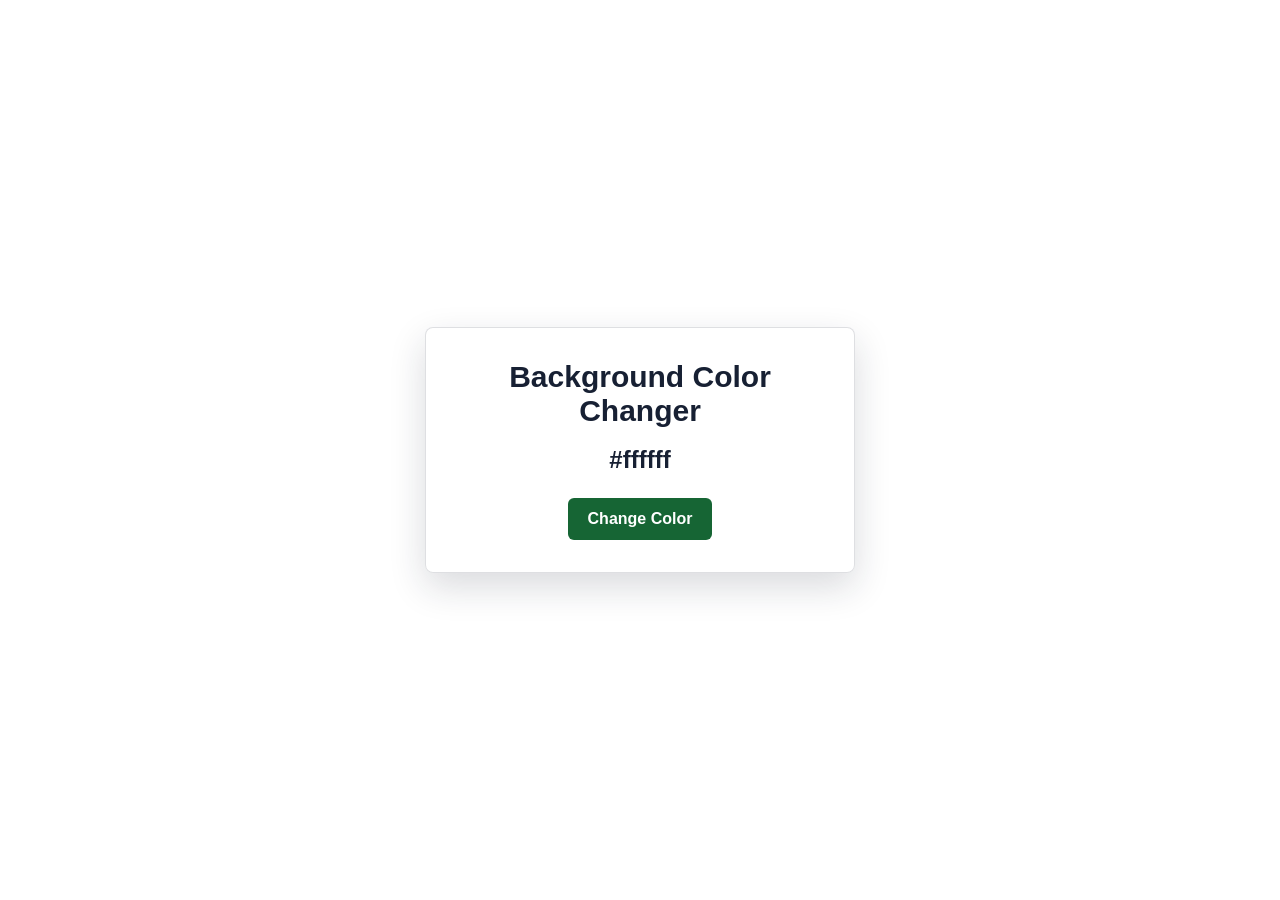
<file: project-02-Background Color Changer/index.html>
<!DOCTYPE html>
<html lang="en">
<head>
  <meta charset="UTF-8">
  <meta name="viewport" content="width=device-width, initial-scale=1.0">
  <title>Background Color Changer</title>
  <link rel="stylesheet" href="style.css">
</head>
<body>
  <main class="color-panel">
    <h1>Background Color Changer</h1>
    <p id="color-value">#ffffff</p>
    <button id="change-color-btn" type="button">Change Color</button>
  </main>

  <script src="script.js"></script>
</body>
</html>
</file>
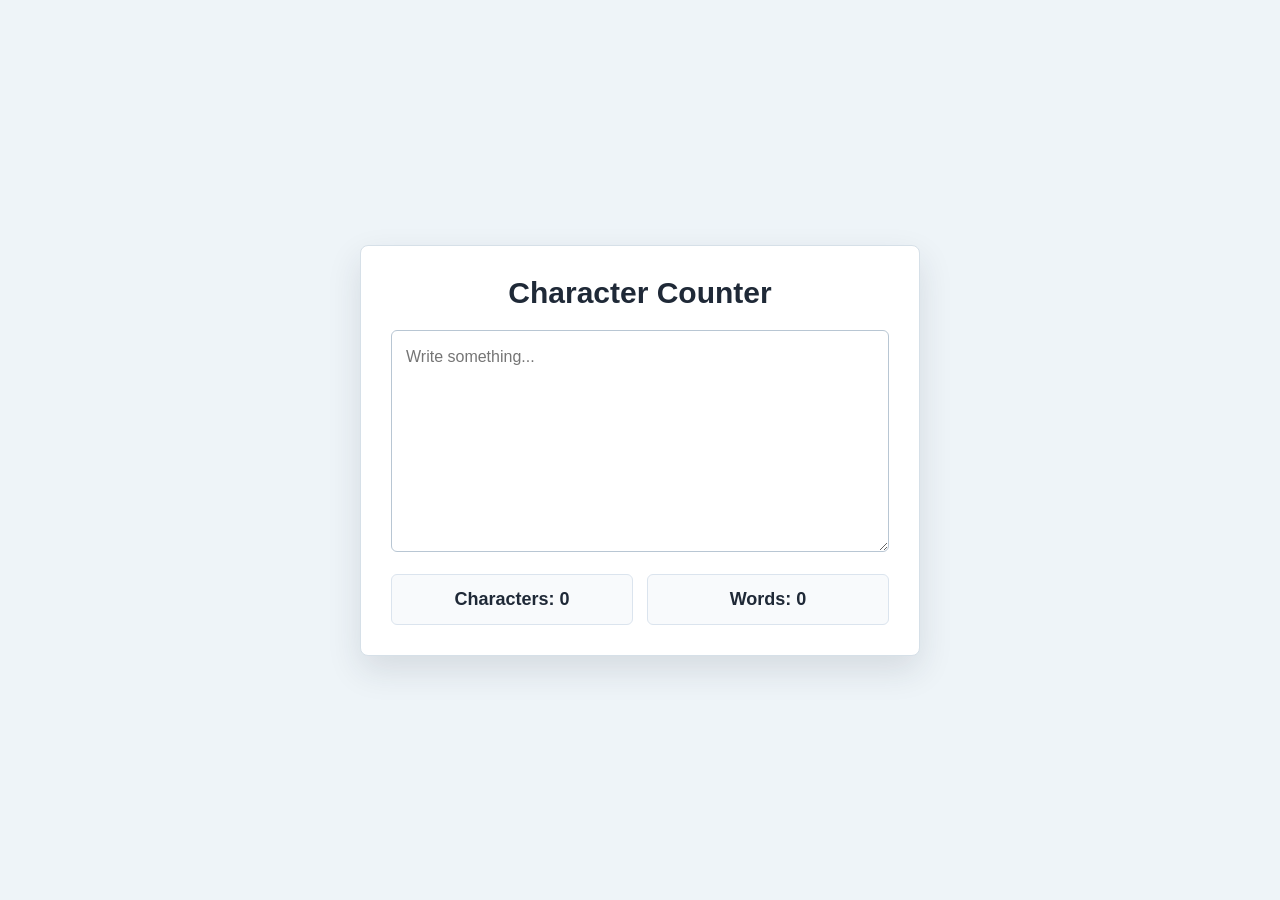
<file: project-03-Character Counter/index.html>
<!DOCTYPE html>
<html lang="en">
<head>
  <meta charset="UTF-8">
  <meta name="viewport" content="width=device-width, initial-scale=1.0">
  <title>Character Counter</title>
  <link rel="stylesheet" href="style.css">
</head>
<body>
  <main class="counter-panel">
    <h1>Character Counter</h1>

    <textarea id="text-input" rows="8" placeholder="Write something..."></textarea>

    <div class="stats">
      <p>Characters: <span id="character-count">0</span></p>
      <p>Words: <span id="word-count">0</span></p>
    </div>
  </main>

  <script src="script.js"></script>
</body>
</html>
</file>
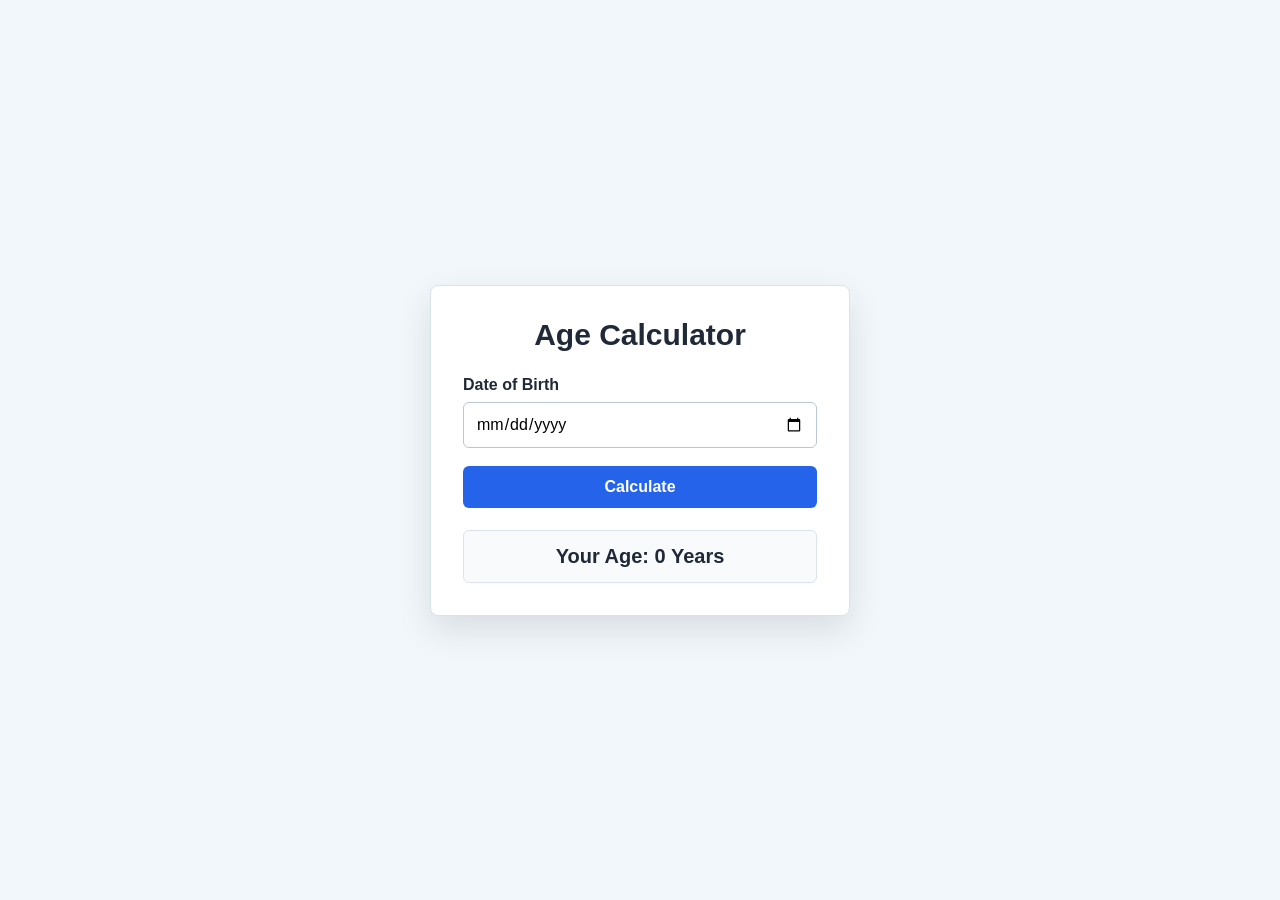
<file: project-04-Age Calculator/index.html>
<!DOCTYPE html>
<html lang="en">
<head>
  <meta charset="UTF-8">
  <meta name="viewport" content="width=device-width, initial-scale=1.0">
  <title>Age Calculator</title>
  <link rel="stylesheet" href="style.css">
</head>
<body>
  <main class="age-card">
    <h1>Age Calculator</h1>

    <label for="dob">Date of Birth</label>
    <input id="dob" type="date">

    <button id="calculate-btn" type="button">Calculate</button>

    <p id="result">Your Age: 0 Years</p>
  </main>

  <script src="script.js"></script>
</body>
</html>
</file>
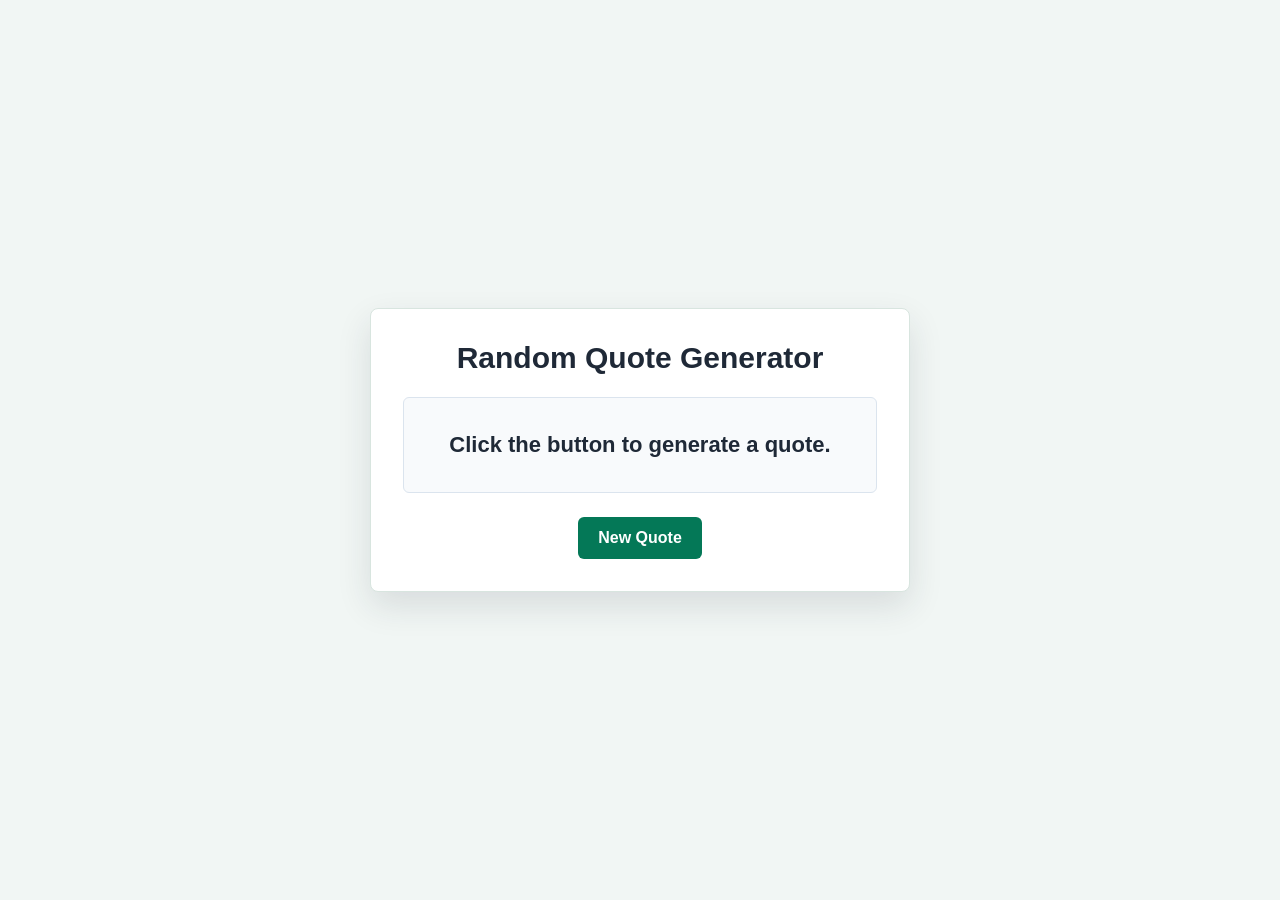
<file: project-05–Random Quote Generator/index.html>
<!DOCTYPE html>
<html lang="en">
<head>
  <meta charset="UTF-8">
  <meta name="viewport" content="width=device-width, initial-scale=1.0">
  <title>Random Quote Generator</title>
  <link rel="stylesheet" href="style.css">
</head>
<body>
  <main class="quote-card">
    <h1>Random Quote Generator</h1>

    <p id="quote">Click the button to generate a quote.</p>

    <button id="quote-btn" type="button">New Quote</button>
  </main>

  <script src="script.js"></script>
</body>
</html>
</file>
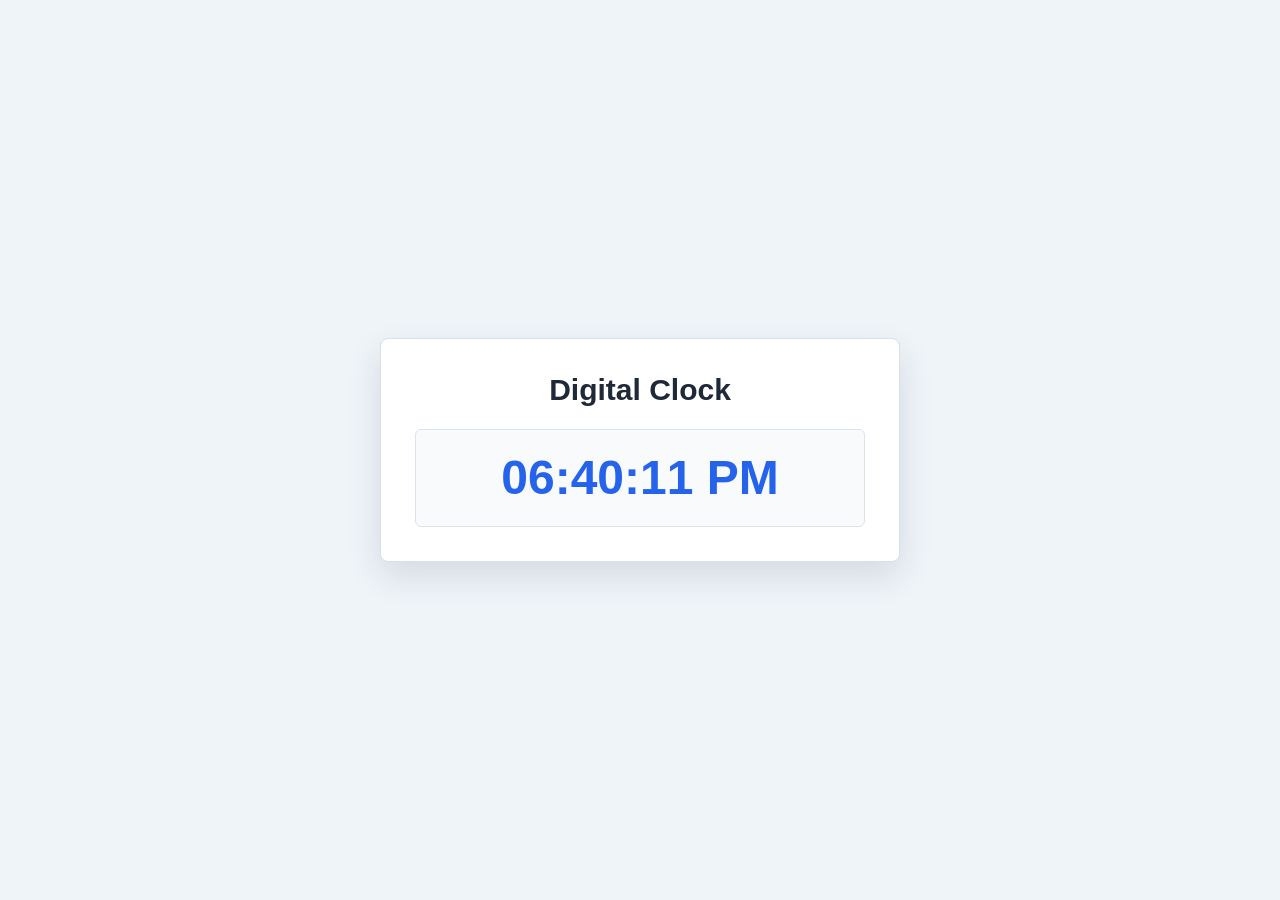
<file: project-06-Digital Clock/index.html>
<!DOCTYPE html>
<html lang="en">
<head>
    <meta charset="UTF-8">
    <meta name="viewport" content="width=device-width, initial-scale=1.0">
    <title>Digital Clock</title>
    <link rel="stylesheet" href="style.css">
</head>
<body>
    <main class="clock-panel">
        <h1>Digital Clock</h1>
        <div id="clock" class="clock-time">00:00:00 AM</div>
    </main>

    <script src="script.js"></script>
</body>
</html>
</file>
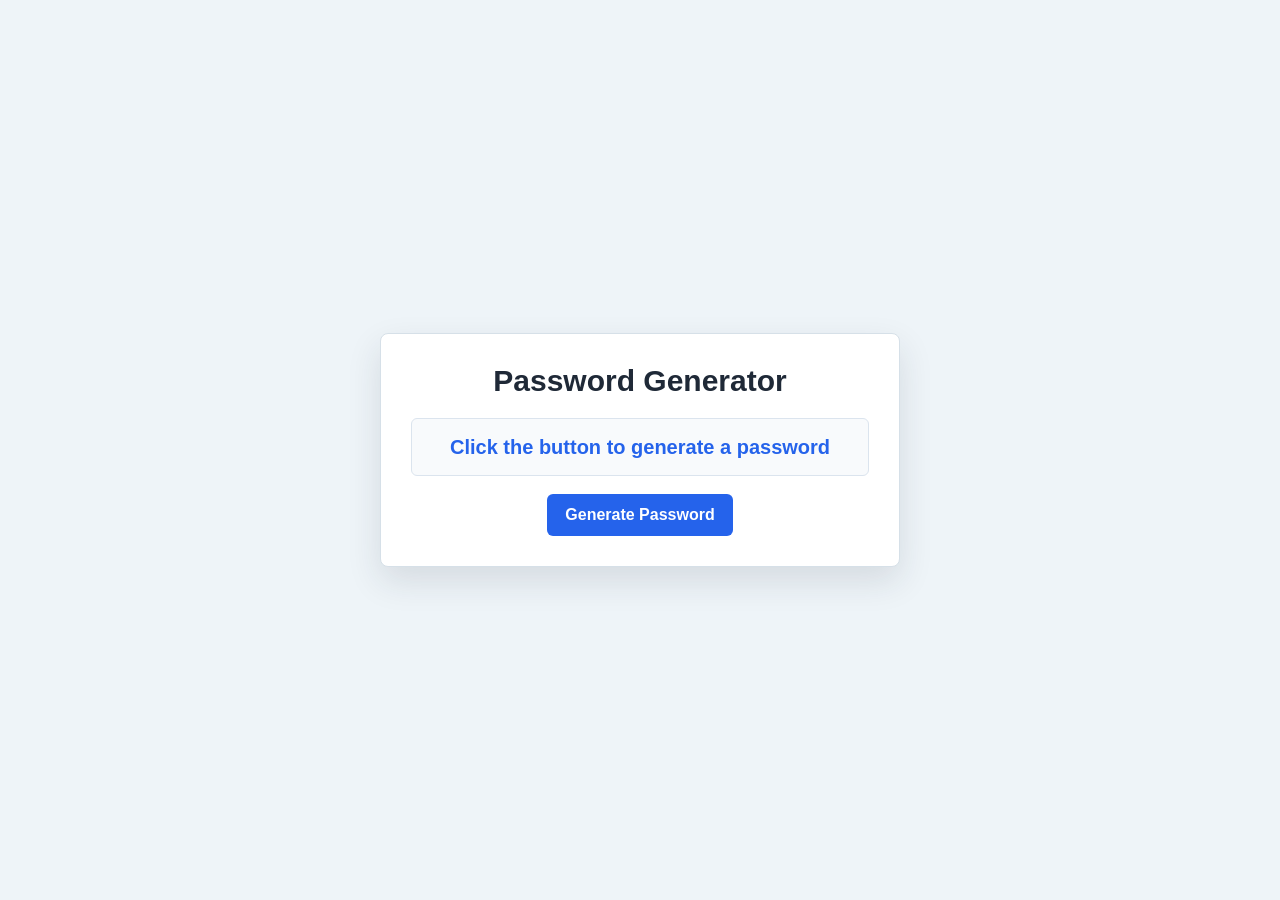
<file: project-07-Password Generator/index.html>
<!DOCTYPE html>
<html lang="en">
<head>
    <meta charset="UTF-8">
    <meta name="viewport" content="width=device-width, initial-scale=1.0">
    <title>Password Generator</title>
    <link rel="stylesheet" href="style.css">
</head>
<body>
    <main class="password-panel">
        <h1>Password Generator</h1>
        <p id="password-output" class="password-output">Click the button to generate a password</p>
        <button id="generate-button" type="button">Generate Password</button>
    </main>

    <script src="script.js"></script>
</body>
</html>
</file>
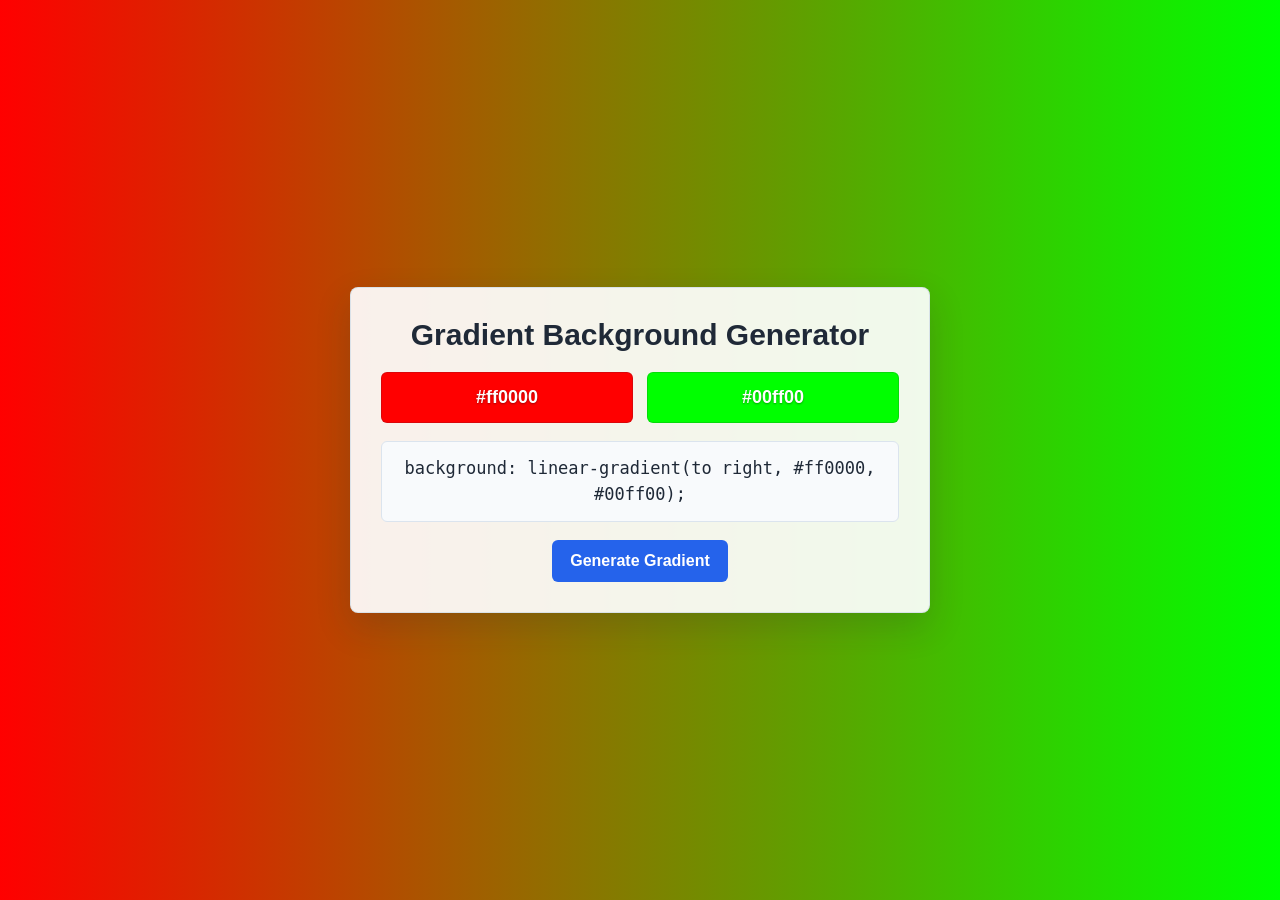
<file: project-08-Gradient Background Generator/index.html>
<!DOCTYPE html>
<html lang="en">
<head>
    <meta charset="UTF-8">
    <meta name="viewport" content="width=device-width, initial-scale=1.0">
    <title>Gradient Background Generator</title>
    <link rel="stylesheet" href="style.css">
</head>
<body>
    <main class="gradient-panel">
        <h1>Gradient Background Generator</h1>

        <div class="color-preview">
            <span id="color-one" class="color-chip">#ff0000</span>
            <span id="color-two" class="color-chip">#00ff00</span>
        </div>

        <p id="css-code" class="css-code">background: linear-gradient(to right, #ff0000, #00ff00);</p>
        <button id="generate-button" type="button">Generate Gradient</button>
    </main>

    <script src="script.js"></script>
</body>
</html>
</file>
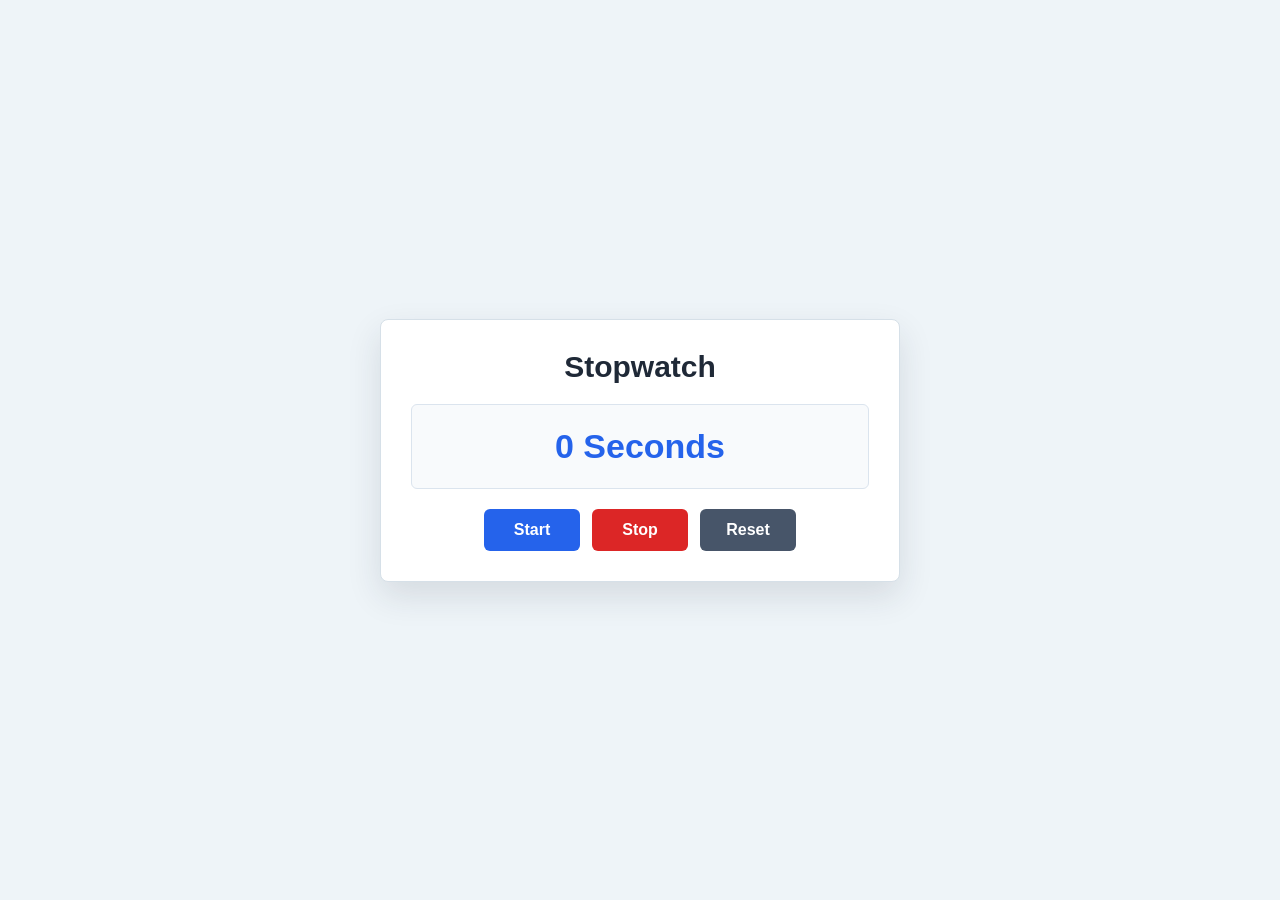
<file: project-09-Stopwatch/index.html>
<!DOCTYPE html>
<html lang="en">
<head>
    <meta charset="UTF-8">
    <meta name="viewport" content="width=device-width, initial-scale=1.0">
    <title>Stopwatch</title>
    <link rel="stylesheet" href="style.css">
</head>
<body>
    <main class="stopwatch-panel">
        <h1>Stopwatch</h1>
        <p class="time-display"><span id="seconds">0</span> Seconds</p>

        <div class="button-group">
            <button id="start-button" type="button">Start</button>
            <button id="stop-button" type="button">Stop</button>
            <button id="reset-button" type="button">Reset</button>
        </div>
    </main>

    <script src="script.js"></script>
</body>
</html>
</file>
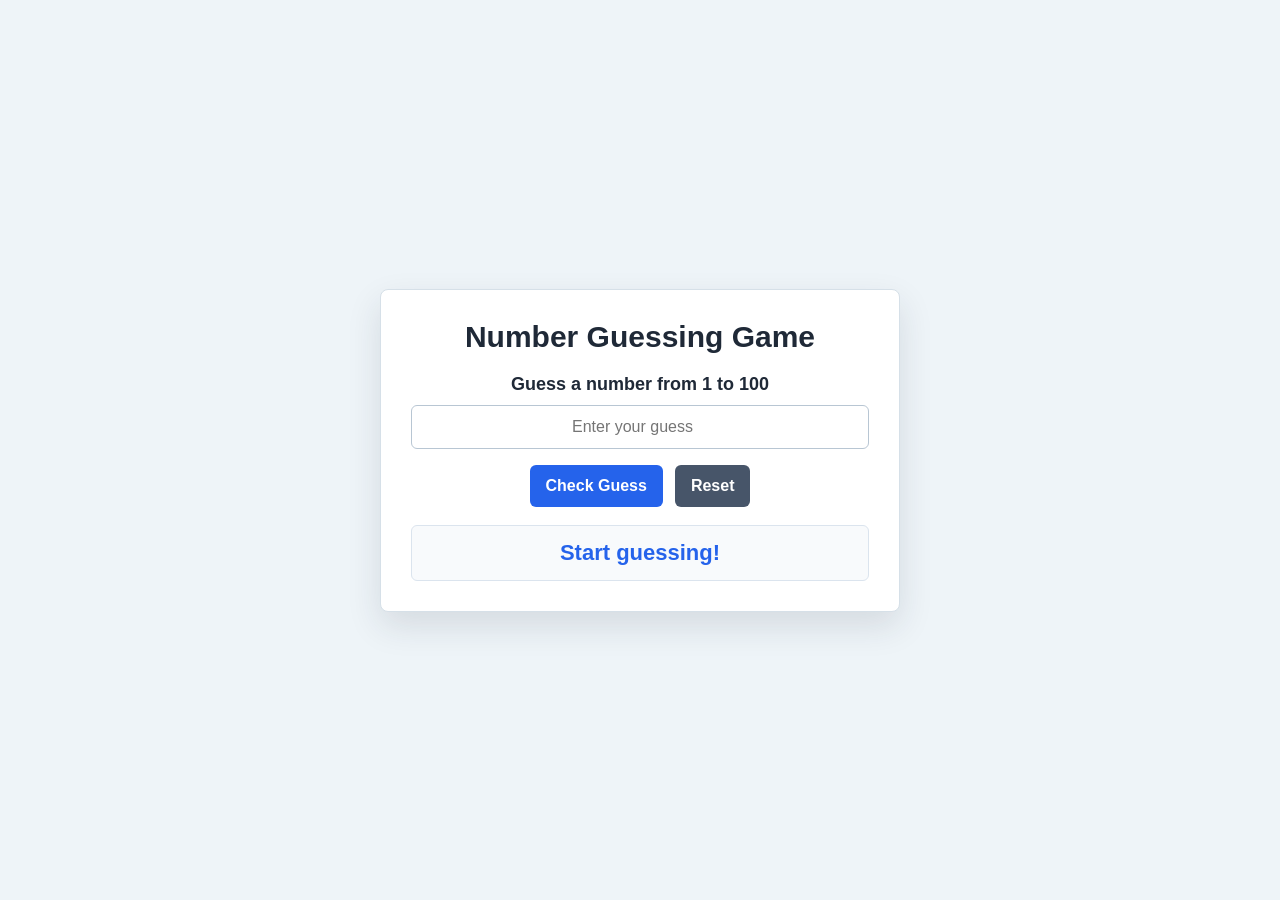
<file: project-10-Number Guessing Game/index.html>
<!DOCTYPE html>
<html lang="en">
<head>
    <meta charset="UTF-8">
    <meta name="viewport" content="width=device-width, initial-scale=1.0">
    <title>Number Guessing Game</title>
    <link rel="stylesheet" href="style.css">
</head>
<body>
    <main class="game-panel">
        <h1>Number Guessing Game</h1>

        <label for="guess-input">Guess a number from 1 to 100</label>
        <input id="guess-input" type="number" min="1" max="100" placeholder="Enter your guess">

        <div class="button-group">
            <button id="guess-button" type="button">Check Guess</button>
            <button id="reset-button" type="button">Reset</button>
        </div>

        <p id="result-message" class="result-message">Start guessing!</p>
    </main>

    <script src="script.js"></script>
</body>
</html>
</file>
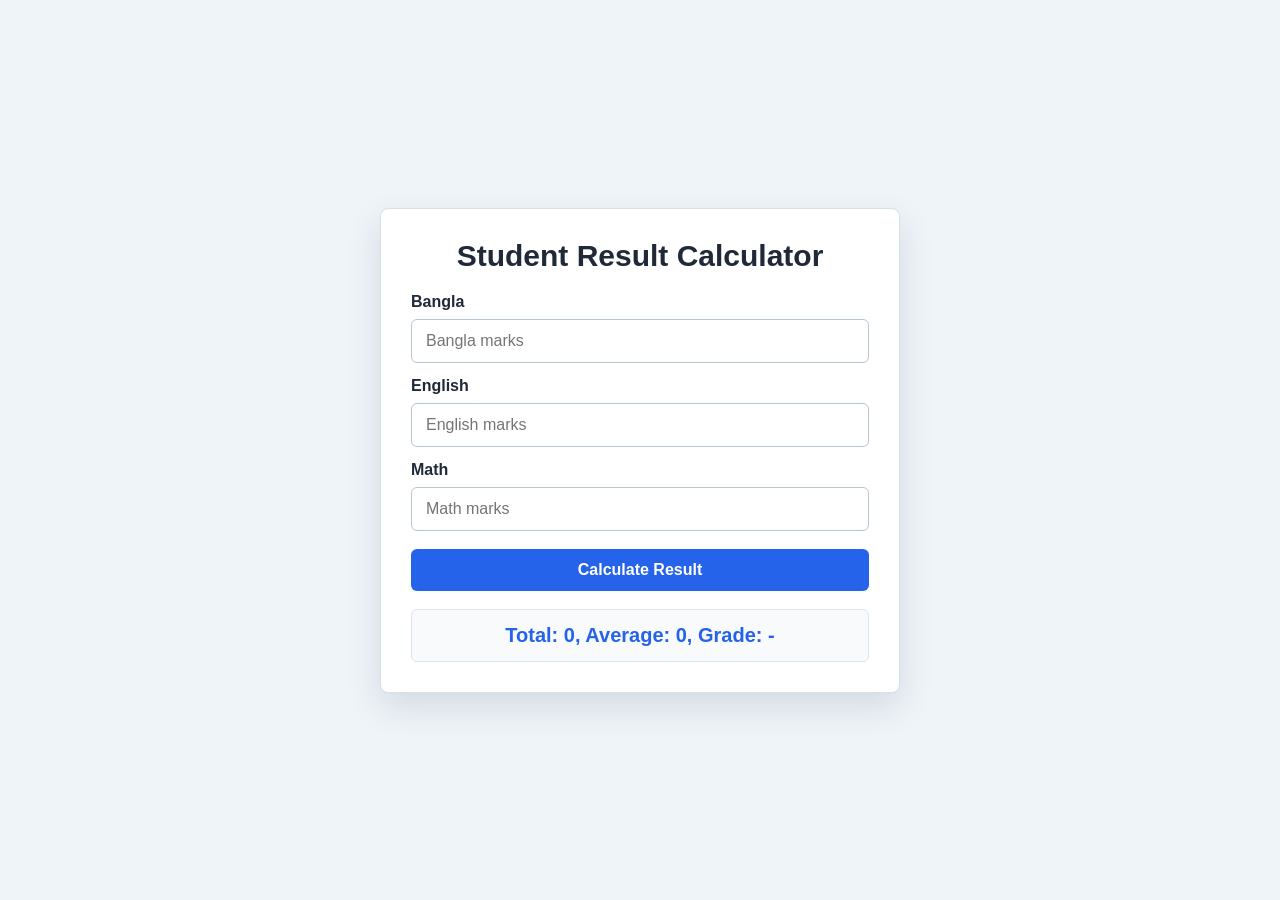
<file: project-11-Student Result Calculator/index.html>
<!DOCTYPE html>
<html lang="en">
<head>
    <meta charset="UTF-8">
    <meta name="viewport" content="width=device-width, initial-scale=1.0">
    <title>Student Result Calculator</title>
    <link rel="stylesheet" href="style.css">
</head>
<body>
    <main class="result-panel">
        <h1>Student Result Calculator</h1>

        <div class="input-group">
            <label for="bangla">Bangla</label>
            <input id="bangla" type="number" min="0" max="100" placeholder="Bangla marks">
        </div>

        <div class="input-group">
            <label for="english">English</label>
            <input id="english" type="number" min="0" max="100" placeholder="English marks">
        </div>

        <div class="input-group">
            <label for="math">Math</label>
            <input id="math" type="number" min="0" max="100" placeholder="Math marks">
        </div>

        <button id="calculate-button" type="button">Calculate Result</button>

        <p id="result-output" class="result-output">Total: 0, Average: 0, Grade: -</p>
    </main>

    <script src="script.js"></script>
</body>
</html>
</file>
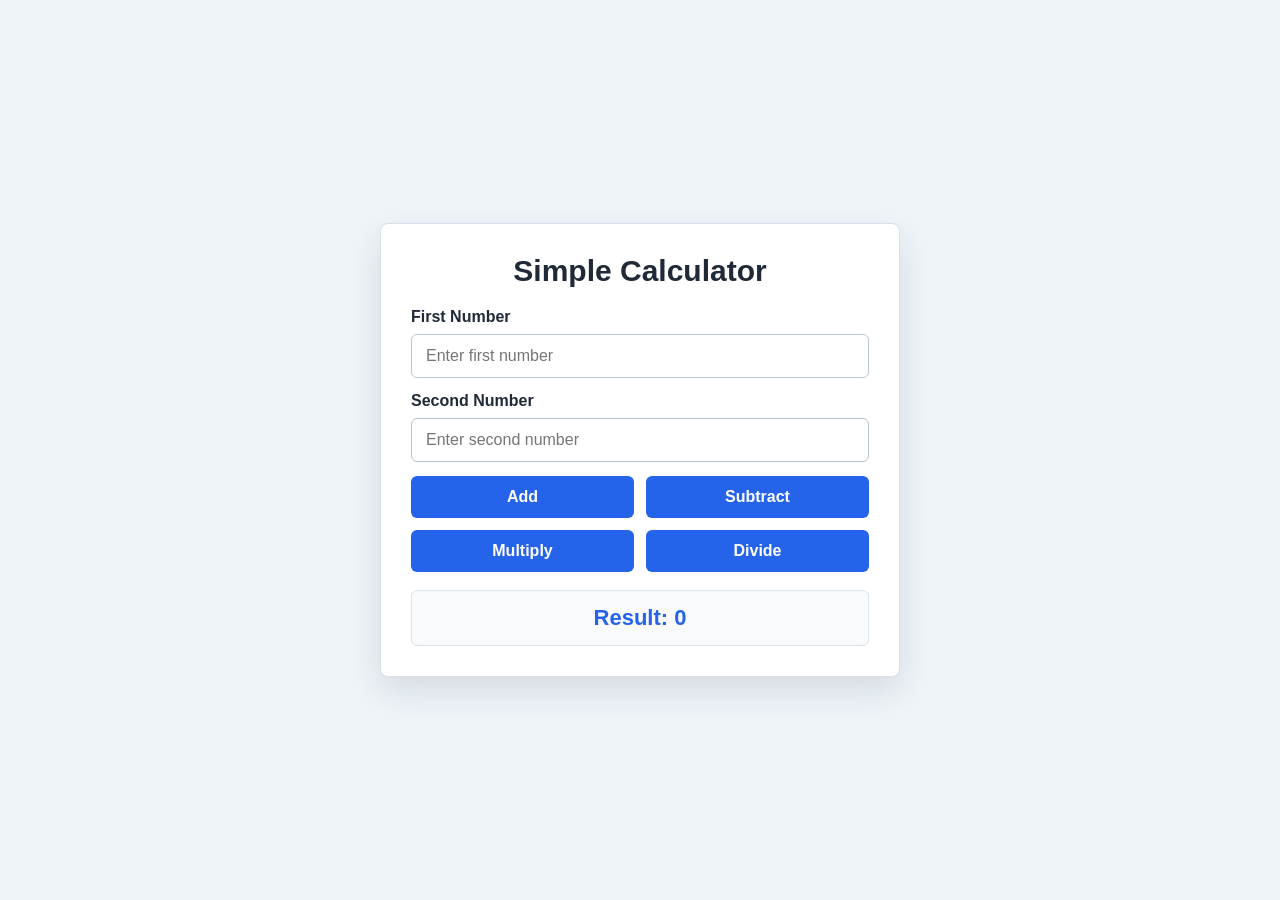
<file: project-12-Simple Calculator/index.html>
<!DOCTYPE html>
<html lang="en">
<head>
    <meta charset="UTF-8">
    <meta name="viewport" content="width=device-width, initial-scale=1.0">
    <title>Simple Calculator</title>
    <link rel="stylesheet" href="style.css">
</head>
<body>
    <main class="calculator-panel">
        <h1>Simple Calculator</h1>

        <div class="input-group">
            <label for="first-number">First Number</label>
            <input id="first-number" type="number" placeholder="Enter first number">
        </div>

        <div class="input-group">
            <label for="second-number">Second Number</label>
            <input id="second-number" type="number" placeholder="Enter second number">
        </div>

        <div class="button-grid">
            <button type="button" data-operation="add">Add</button>
            <button type="button" data-operation="subtract">Subtract</button>
            <button type="button" data-operation="multiply">Multiply</button>
            <button type="button" data-operation="divide">Divide</button>
        </div>

        <p id="result" class="result-screen">Result: 0</p>
    </main>

    <script src="script.js"></script>
</body>
</html>
</file>
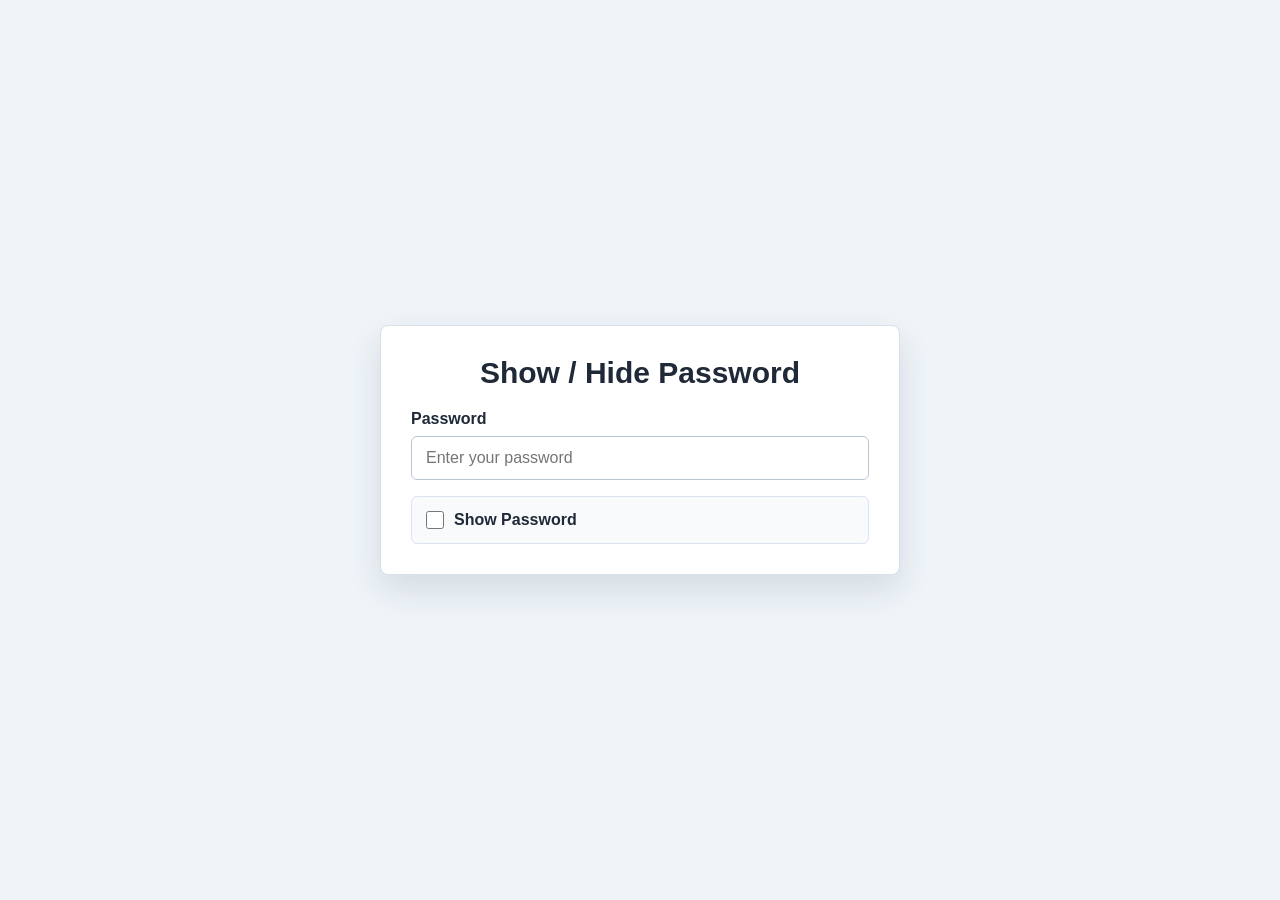
<file: project-13-Show-Hide Password/index.html>
<!DOCTYPE html>
<html lang="en">
<head>
    <meta charset="UTF-8">
    <meta name="viewport" content="width=device-width, initial-scale=1.0">
    <title>Show Hide Password</title>
    <link rel="stylesheet" href="style.css">
</head>
<body>
    <main class="password-panel">
        <h1>Show / Hide Password</h1>

        <label for="password-input">Password</label>
        <input id="password-input" type="password" placeholder="Enter your password">

        <label class="toggle-row" for="show-password">
            <input id="show-password" type="checkbox">
            <span>Show Password</span>
        </label>
    </main>

    <script src="script.js"></script>
</body>
</html>
</file>
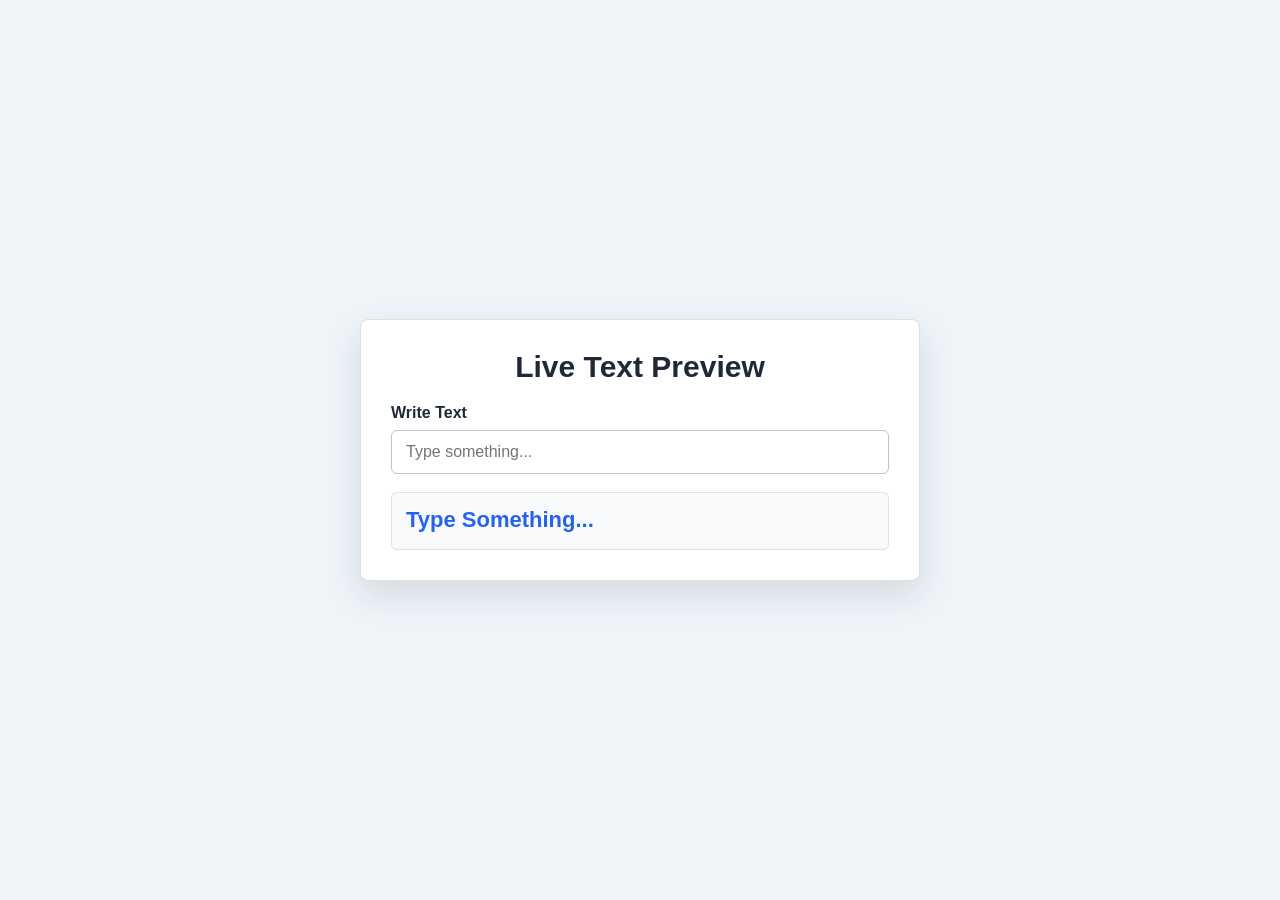
<file: project-14-Live Text Preview/index.html>
<!DOCTYPE html>
<html lang="en">
<head>
    <meta charset="UTF-8">
    <meta name="viewport" content="width=device-width, initial-scale=1.0">
    <title>Live Text Preview</title>
    <link rel="stylesheet" href="style.css">
</head>
<body>
    <main class="preview-panel">
        <h1>Live Text Preview</h1>

        <label for="text-input">Write Text</label>
        <input id="text-input" type="text" placeholder="Type something...">

        <p id="preview-text" class="preview-text">Type Something...</p>
    </main>

    <script src="script.js"></script>
</body>
</html>
</file>
<file: project-02-Background Color Changer/style.css>
* {
  box-sizing: border-box;
  margin: 0;
  padding: 0;
}

body {
  min-height: 100vh;
  display: flex;
  align-items: center;
  justify-content: center;
  font-family: Arial, sans-serif;
  color: #172033;
  background: #ffffff;
  transition: background-color 0.25s ease;
}

.color-panel {
  width: min(90vw, 430px);
  padding: 32px;
  text-align: center;
  background: rgba(255, 255, 255, 0.88);
  border: 1px solid rgba(23, 32, 51, 0.14);
  border-radius: 8px;
  box-shadow: 0 14px 36px rgba(23, 32, 51, 0.16);
}

h1 {
  margin-bottom: 18px;
  font-size: 30px;
}

#color-value {
  margin-bottom: 24px;
  font-size: 24px;
  font-weight: 700;
  letter-spacing: 0;
}

button {
  padding: 12px 20px;
  border: 0;
  border-radius: 6px;
  font-size: 16px;
  font-weight: 700;
  color: #ffffff;
  background: #166534;
  cursor: pointer;
}

button:hover {
  background: #14532d;
}
</file>
<file: project-03-Character Counter/style.css>
* {
  box-sizing: border-box;
  margin: 0;
  padding: 0;
}

body {
  min-height: 100vh;
  display: flex;
  align-items: center;
  justify-content: center;
  padding: 20px;
  font-family: Arial, sans-serif;
  color: #1f2937;
  background: #eef4f8;
}

.counter-panel {
  width: min(92vw, 560px);
  padding: 30px;
  background: #ffffff;
  border: 1px solid #d6e0e8;
  border-radius: 8px;
  box-shadow: 0 14px 34px rgba(31, 41, 55, 0.12);
}

h1 {
  margin-bottom: 20px;
  text-align: center;
  font-size: 30px;
}

textarea {
  width: 100%;
  min-height: 180px;
  padding: 14px;
  resize: vertical;
  border: 1px solid #b8c6d3;
  border-radius: 6px;
  font: inherit;
  line-height: 1.5;
  outline: none;
}

textarea:focus {
  border-color: #2563eb;
  box-shadow: 0 0 0 3px rgba(37, 99, 235, 0.16);
}

.stats {
  display: flex;
  justify-content: space-between;
  gap: 14px;
  margin-top: 18px;
  font-size: 18px;
  font-weight: 700;
}

.stats p {
  flex: 1;
  padding: 14px;
  text-align: center;
  background: #f8fafc;
  border: 1px solid #dbe4ee;
  border-radius: 6px;
}

@media (max-width: 480px) {
  .stats {
    flex-direction: column;
  }
}
</file>
<file: project-04-Age Calculator/style.css>
* {
  box-sizing: border-box;
  margin: 0;
  padding: 0;
}

body {
  min-height: 100vh;
  display: flex;
  align-items: center;
  justify-content: center;
  padding: 20px;
  font-family: Arial, sans-serif;
  color: #1f2937;
  background: #f2f7fb;
}

.age-card {
  width: min(92vw, 420px);
  padding: 32px;
  background: #ffffff;
  border: 1px solid #d9e3ec;
  border-radius: 8px;
  box-shadow: 0 14px 34px rgba(31, 41, 55, 0.12);
}

h1 {
  margin-bottom: 24px;
  text-align: center;
  font-size: 30px;
}

label {
  display: block;
  margin-bottom: 8px;
  font-weight: 700;
}

input {
  width: 100%;
  padding: 12px;
  margin-bottom: 18px;
  border: 1px solid #b9c7d4;
  border-radius: 6px;
  font: inherit;
}

input:focus {
  outline: none;
  border-color: #2563eb;
  box-shadow: 0 0 0 3px rgba(37, 99, 235, 0.16);
}

button {
  width: 100%;
  padding: 12px 18px;
  border: 0;
  border-radius: 6px;
  font-size: 16px;
  font-weight: 700;
  color: #ffffff;
  background: #2563eb;
  cursor: pointer;
}

button:hover {
  background: #1d4ed8;
}

#result {
  margin-top: 22px;
  padding: 14px;
  text-align: center;
  font-size: 20px;
  font-weight: 700;
  background: #f8fafc;
  border: 1px solid #dbe4ee;
  border-radius: 6px;
}
</file>
<file: project-05–Random Quote Generator/style.css>
* {
  box-sizing: border-box;
  margin: 0;
  padding: 0;
}

body {
  min-height: 100vh;
  display: flex;
  align-items: center;
  justify-content: center;
  padding: 20px;
  font-family: Arial, sans-serif;
  color: #1f2937;
  background: #f1f6f4;
}

.quote-card {
  width: min(92vw, 540px);
  padding: 32px;
  text-align: center;
  background: #ffffff;
  border: 1px solid #d8e5df;
  border-radius: 8px;
  box-shadow: 0 14px 34px rgba(31, 41, 55, 0.12);
}

h1 {
  margin-bottom: 22px;
  font-size: 30px;
}

#quote {
  min-height: 96px;
  display: flex;
  align-items: center;
  justify-content: center;
  margin-bottom: 24px;
  padding: 18px;
  font-size: 22px;
  font-weight: 700;
  line-height: 1.45;
  background: #f8fafc;
  border: 1px solid #dbe4ee;
  border-radius: 6px;
}

button {
  padding: 12px 20px;
  border: 0;
  border-radius: 6px;
  font-size: 16px;
  font-weight: 700;
  color: #ffffff;
  background: #047857;
  cursor: pointer;
}

button:hover {
  background: #065f46;
}
</file>
<file: project-06-Digital Clock/style.css>
* {
  box-sizing: border-box;
  margin: 0;
  padding: 0;
}

body {
  min-height: 100vh;
  display: flex;
  align-items: center;
  justify-content: center;
  padding: 20px;
  font-family: Arial, sans-serif;
  color: #1f2937;
  background: #eef4f8;
}

.clock-panel {
  width: min(92vw, 520px);
  padding: 34px;
  text-align: center;
  background: #ffffff;
  border: 1px solid #d6e0e8;
  border-radius: 8px;
  box-shadow: 0 14px 34px rgba(31, 41, 55, 0.12);
}

h1 {
  margin-bottom: 22px;
  font-size: 30px;
}

.clock-time {
  padding: 22px 18px;
  font-size: 48px;
  font-weight: 700;
  line-height: 1.1;
  color: #2563eb;
  background: #f8fafc;
  border: 1px solid #dbe4ee;
  border-radius: 6px;
}

@media (max-width: 480px) {
  .clock-panel {
    padding: 26px 18px;
  }

  .clock-time {
    font-size: 34px;
  }
}
</file>
<file: project-07-Password Generator/style.css>
* {
  box-sizing: border-box;
  margin: 0;
  padding: 0;
}

body {
  min-height: 100vh;
  display: flex;
  align-items: center;
  justify-content: center;
  padding: 20px;
  font-family: Arial, sans-serif;
  color: #1f2937;
  background: #eef4f8;
}

.password-panel {
  width: min(92vw, 520px);
  padding: 30px;
  text-align: center;
  background: #ffffff;
  border: 1px solid #d6e0e8;
  border-radius: 8px;
  box-shadow: 0 14px 34px rgba(31, 41, 55, 0.12);
}

h1 {
  margin-bottom: 20px;
  font-size: 30px;
}

.password-output {
  min-height: 58px;
  display: flex;
  align-items: center;
  justify-content: center;
  margin-bottom: 18px;
  padding: 14px;
  overflow-wrap: anywhere;
  font-size: 20px;
  font-weight: 700;
  color: #2563eb;
  background: #f8fafc;
  border: 1px solid #dbe4ee;
  border-radius: 6px;
}

button {
  padding: 12px 18px;
  border: 0;
  border-radius: 6px;
  font: inherit;
  font-weight: 700;
  color: #ffffff;
  background: #2563eb;
  cursor: pointer;
}

button:hover {
  background: #1d4ed8;
}
</file>
<file: project-08-Gradient Background Generator/style.css>
* {
  box-sizing: border-box;
  margin: 0;
  padding: 0;
}

body {
  min-height: 100vh;
  display: flex;
  align-items: center;
  justify-content: center;
  padding: 20px;
  font-family: Arial, sans-serif;
  color: #1f2937;
  background: linear-gradient(to right, #ff0000, #00ff00);
}

.gradient-panel {
  width: min(92vw, 580px);
  padding: 30px;
  text-align: center;
  background: rgba(255, 255, 255, 0.92);
  border: 1px solid rgba(214, 224, 232, 0.9);
  border-radius: 8px;
  box-shadow: 0 14px 34px rgba(31, 41, 55, 0.18);
}

h1 {
  margin-bottom: 20px;
  font-size: 30px;
}

.color-preview {
  display: flex;
  gap: 14px;
  margin-bottom: 18px;
}

.color-chip {
  flex: 1;
  padding: 14px;
  font-size: 18px;
  font-weight: 700;
  color: #ffffff;
  border: 1px solid rgba(31, 41, 55, 0.16);
  border-radius: 6px;
  text-shadow: 0 1px 2px rgba(0, 0, 0, 0.35);
}

.color-chip:first-child {
  background: #ff0000;
}

.color-chip:last-child {
  background: #00ff00;
}

.css-code {
  margin-bottom: 18px;
  padding: 14px;
  overflow-wrap: anywhere;
  font-family: Consolas, Monaco, monospace;
  font-size: 17px;
  line-height: 1.5;
  background: #f8fafc;
  border: 1px solid #dbe4ee;
  border-radius: 6px;
}

button {
  padding: 12px 18px;
  border: 0;
  border-radius: 6px;
  font: inherit;
  font-weight: 700;
  color: #ffffff;
  background: #2563eb;
  cursor: pointer;
}

button:hover {
  background: #1d4ed8;
}

@media (max-width: 480px) {
  .color-preview {
    flex-direction: column;
  }
}
</file>
<file: project-09-Stopwatch/style.css>
* {
  box-sizing: border-box;
  margin: 0;
  padding: 0;
}

body {
  min-height: 100vh;
  display: flex;
  align-items: center;
  justify-content: center;
  padding: 20px;
  font-family: Arial, sans-serif;
  color: #1f2937;
  background: #eef4f8;
}

.stopwatch-panel {
  width: min(92vw, 520px);
  padding: 30px;
  text-align: center;
  background: #ffffff;
  border: 1px solid #d6e0e8;
  border-radius: 8px;
  box-shadow: 0 14px 34px rgba(31, 41, 55, 0.12);
}

h1 {
  margin-bottom: 20px;
  font-size: 30px;
}

.time-display {
  margin-bottom: 20px;
  padding: 22px 18px;
  font-size: 34px;
  font-weight: 700;
  color: #2563eb;
  background: #f8fafc;
  border: 1px solid #dbe4ee;
  border-radius: 6px;
}

.button-group {
  display: flex;
  justify-content: center;
  gap: 12px;
}

button {
  min-width: 96px;
  padding: 12px 16px;
  border: 0;
  border-radius: 6px;
  font: inherit;
  font-weight: 700;
  color: #ffffff;
  background: #2563eb;
  cursor: pointer;
}

button:hover {
  background: #1d4ed8;
}

#stop-button {
  background: #dc2626;
}

#stop-button:hover {
  background: #b91c1c;
}

#reset-button {
  background: #475569;
}

#reset-button:hover {
  background: #334155;
}

@media (max-width: 480px) {
  .button-group {
    flex-direction: column;
  }

  button {
    width: 100%;
  }
}
</file>
<file: project-10-Number Guessing Game/style.css>
* {
  box-sizing: border-box;
  margin: 0;
  padding: 0;
}

body {
  min-height: 100vh;
  display: flex;
  align-items: center;
  justify-content: center;
  padding: 20px;
  font-family: Arial, sans-serif;
  color: #1f2937;
  background: #eef4f8;
}

.game-panel {
  width: min(92vw, 520px);
  padding: 30px;
  text-align: center;
  background: #ffffff;
  border: 1px solid #d6e0e8;
  border-radius: 8px;
  box-shadow: 0 14px 34px rgba(31, 41, 55, 0.12);
}

h1 {
  margin-bottom: 20px;
  font-size: 30px;
}

label {
  display: block;
  margin-bottom: 10px;
  font-size: 18px;
  font-weight: 700;
}

input {
  width: 100%;
  margin-bottom: 16px;
  padding: 12px 14px;
  border: 1px solid #b8c6d3;
  border-radius: 6px;
  font: inherit;
  text-align: center;
  outline: none;
}

input:focus {
  border-color: #2563eb;
  box-shadow: 0 0 0 3px rgba(37, 99, 235, 0.16);
}

.button-group {
  display: flex;
  justify-content: center;
  gap: 12px;
  margin-bottom: 18px;
}

button {
  padding: 12px 16px;
  border: 0;
  border-radius: 6px;
  font: inherit;
  font-weight: 700;
  color: #ffffff;
  background: #2563eb;
  cursor: pointer;
}

button:hover {
  background: #1d4ed8;
}

#reset-button {
  background: #475569;
}

#reset-button:hover {
  background: #334155;
}

.result-message {
  min-height: 54px;
  display: flex;
  align-items: center;
  justify-content: center;
  padding: 14px;
  font-size: 22px;
  font-weight: 700;
  color: #2563eb;
  background: #f8fafc;
  border: 1px solid #dbe4ee;
  border-radius: 6px;
}

@media (max-width: 480px) {
  .button-group {
    flex-direction: column;
  }

  button {
    width: 100%;
  }
}
</file>
<file: project-11-Student Result Calculator/style.css>
* {
  box-sizing: border-box;
  margin: 0;
  padding: 0;
}

body {
  min-height: 100vh;
  display: flex;
  align-items: center;
  justify-content: center;
  padding: 20px;
  font-family: Arial, sans-serif;
  color: #1f2937;
  background: #eef4f8;
}

.result-panel {
  width: min(92vw, 520px);
  padding: 30px;
  background: #ffffff;
  border: 1px solid #d6e0e8;
  border-radius: 8px;
  box-shadow: 0 14px 34px rgba(31, 41, 55, 0.12);
}

h1 {
  margin-bottom: 20px;
  text-align: center;
  font-size: 30px;
}

.input-group {
  margin-bottom: 14px;
}

label {
  display: block;
  margin-bottom: 8px;
  font-weight: 700;
}

input {
  width: 100%;
  padding: 12px 14px;
  border: 1px solid #b8c6d3;
  border-radius: 6px;
  font: inherit;
  outline: none;
}

input:focus {
  border-color: #2563eb;
  box-shadow: 0 0 0 3px rgba(37, 99, 235, 0.16);
}

button {
  width: 100%;
  margin-top: 4px;
  padding: 12px 18px;
  border: 0;
  border-radius: 6px;
  font: inherit;
  font-weight: 700;
  color: #ffffff;
  background: #2563eb;
  cursor: pointer;
}

button:hover {
  background: #1d4ed8;
}

.result-output {
  margin-top: 18px;
  padding: 14px;
  text-align: center;
  overflow-wrap: anywhere;
  font-size: 20px;
  font-weight: 700;
  color: #2563eb;
  background: #f8fafc;
  border: 1px solid #dbe4ee;
  border-radius: 6px;
}
</file>
<file: project-12-Simple Calculator/style.css>
* {
  box-sizing: border-box;
  margin: 0;
  padding: 0;
}

body {
  min-height: 100vh;
  display: flex;
  align-items: center;
  justify-content: center;
  padding: 20px;
  font-family: Arial, sans-serif;
  color: #1f2937;
  background: #eef4f8;
}

.calculator-panel {
  width: min(92vw, 520px);
  padding: 30px;
  background: #ffffff;
  border: 1px solid #d6e0e8;
  border-radius: 8px;
  box-shadow: 0 14px 34px rgba(31, 41, 55, 0.12);
}

h1 {
  margin-bottom: 20px;
  text-align: center;
  font-size: 30px;
}

.input-group {
  margin-bottom: 14px;
}

label {
  display: block;
  margin-bottom: 8px;
  font-weight: 700;
}

input {
  width: 100%;
  padding: 12px 14px;
  border: 1px solid #b8c6d3;
  border-radius: 6px;
  font: inherit;
  outline: none;
}

input:focus {
  border-color: #2563eb;
  box-shadow: 0 0 0 3px rgba(37, 99, 235, 0.16);
}

.button-grid {
  display: grid;
  grid-template-columns: repeat(2, 1fr);
  gap: 12px;
  margin-top: 4px;
  margin-bottom: 18px;
}

button {
  padding: 12px 14px;
  border: 0;
  border-radius: 6px;
  font: inherit;
  font-weight: 700;
  color: #ffffff;
  background: #2563eb;
  cursor: pointer;
}

button:hover {
  background: #1d4ed8;
}

.result-screen {
  min-height: 54px;
  display: flex;
  align-items: center;
  justify-content: center;
  padding: 14px;
  text-align: center;
  overflow-wrap: anywhere;
  font-size: 22px;
  font-weight: 700;
  color: #2563eb;
  background: #f8fafc;
  border: 1px solid #dbe4ee;
  border-radius: 6px;
}

@media (max-width: 480px) {
  .button-grid {
    grid-template-columns: 1fr;
  }
}
</file>
<file: project-13-Show-Hide Password/style.css>
* {
  box-sizing: border-box;
  margin: 0;
  padding: 0;
}

body {
  min-height: 100vh;
  display: flex;
  align-items: center;
  justify-content: center;
  padding: 20px;
  font-family: Arial, sans-serif;
  color: #1f2937;
  background: #eef4f8;
}

.password-panel {
  width: min(92vw, 520px);
  padding: 30px;
  background: #ffffff;
  border: 1px solid #d6e0e8;
  border-radius: 8px;
  box-shadow: 0 14px 34px rgba(31, 41, 55, 0.12);
}

h1 {
  margin-bottom: 20px;
  text-align: center;
  font-size: 30px;
}

label {
  display: block;
  margin-bottom: 8px;
  font-weight: 700;
}

#password-input {
  width: 100%;
  padding: 12px 14px;
  border: 1px solid #b8c6d3;
  border-radius: 6px;
  font: inherit;
  outline: none;
}

#password-input:focus {
  border-color: #2563eb;
  box-shadow: 0 0 0 3px rgba(37, 99, 235, 0.16);
}

.toggle-row {
  display: flex;
  align-items: center;
  gap: 10px;
  margin-top: 16px;
  margin-bottom: 0;
  padding: 14px;
  background: #f8fafc;
  border: 1px solid #dbe4ee;
  border-radius: 6px;
  cursor: pointer;
}

.toggle-row input {
  width: 18px;
  height: 18px;
  cursor: pointer;
}
</file>
<file: project-14-Live Text Preview/style.css>
* {
  box-sizing: border-box;
  margin: 0;
  padding: 0;
}

body {
  min-height: 100vh;
  display: flex;
  align-items: center;
  justify-content: center;
  padding: 20px;
  font-family: Arial, sans-serif;
  color: #1f2937;
  background: #eef4f8;
}

.preview-panel {
  width: min(92vw, 560px);
  padding: 30px;
  background: #ffffff;
  border: 1px solid #d6e0e8;
  border-radius: 8px;
  box-shadow: 0 14px 34px rgba(31, 41, 55, 0.12);
}

h1 {
  margin-bottom: 20px;
  text-align: center;
  font-size: 30px;
}

label {
  display: block;
  margin-bottom: 8px;
  font-weight: 700;
}

input {
  width: 100%;
  padding: 12px 14px;
  border: 1px solid #b8c6d3;
  border-radius: 6px;
  font: inherit;
  outline: none;
}

input:focus {
  border-color: #2563eb;
  box-shadow: 0 0 0 3px rgba(37, 99, 235, 0.16);
}

.preview-text {
  min-height: 58px;
  margin-top: 18px;
  padding: 14px;
  overflow-wrap: anywhere;
  font-size: 22px;
  font-weight: 700;
  color: #2563eb;
  background: #f8fafc;
  border: 1px solid #dbe4ee;
  border-radius: 6px;
}
</file>
